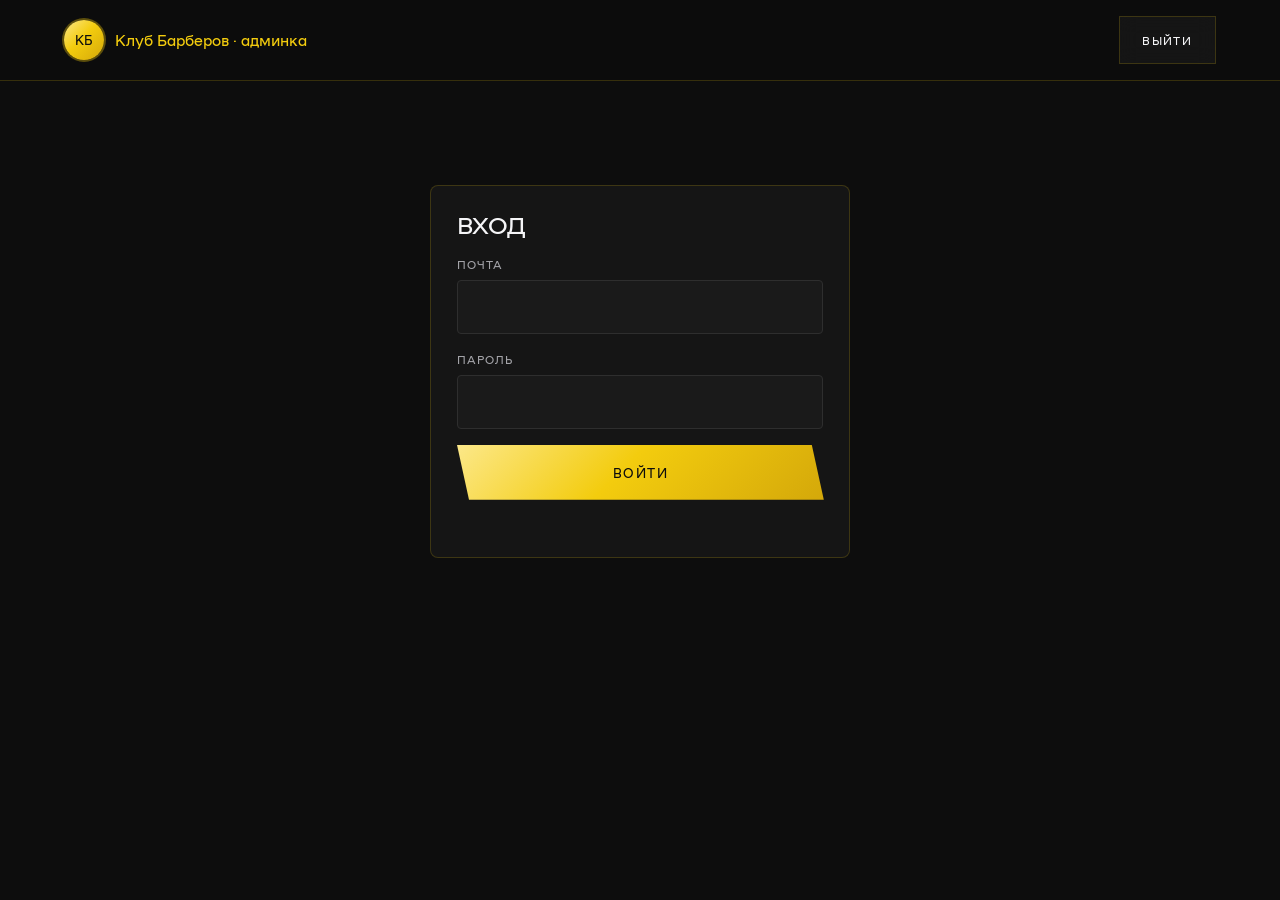
<file: admin.html>
<!DOCTYPE html>
<html lang="ru">
<head>
<meta charset="UTF-8">
<meta name="viewport" content="width=device-width, initial-scale=1.0, viewport-fit=cover">
<meta name="robots" content="noindex, nofollow">
<meta name="theme-color" content="#0D0D0D">
<meta name="color-scheme" content="dark">
<title>Админка — Клуб Барберов</title>
<link rel="icon" href="./favicon.svg" type="image/svg+xml">
<link rel="preload" href="./assets/fonts/namu_1990.woff2" as="font" type="font/woff2" crossorigin>
<link rel="stylesheet" href="./css/style.css">
<link rel="stylesheet" href="./css/admin.css">
</head>
<body class="adm">

<header class="adm-top">
  <a href="./index.html" class="logo" title="На сайт"><span class="logo-mark" aria-hidden="true">КБ</span>Клуб Барберов · админка</a>
  <button type="button" class="btn btn-ghost adm-out" id="logout" hidden>Выйти</button>
</header>

<main class="adm-main">

  <section class="adm-card adm-login" id="signup-box" hidden>
    <h1>Первый запуск</h1>
    <p class="adm-note" style="padding:0 0 1rem">Тот, кто зарегистрируется первым, станет администратором и сам задаст пароль. После этого регистрация закрывается для всех остальных.</p>
    <form id="signup-form" novalidate>
      <label class="field"><span>Почта</span><input type="email" id="s-email" autocomplete="username" required></label>
      <label class="field"><span>Придумайте пароль (минимум 10 символов)</span><input type="password" id="s-pass" autocomplete="new-password" minlength="10" required></label>
      <label class="field"><span>Повторите пароль</span><input type="password" id="s-pass2" autocomplete="new-password" minlength="10" required></label>
      <button class="btn" type="submit">Создать доступ</button>
      <p class="form-msg" id="signup-msg" role="status"></p>
    </form>
  </section>

  <section class="adm-card adm-login" id="login-box" hidden>
    <h1>Вход</h1>
    <form id="login-form" novalidate>
      <label class="field"><span>Почта</span><input type="email" id="l-email" autocomplete="username" required></label>
      <label class="field"><span>Пароль</span><input type="password" id="l-pass" autocomplete="current-password" required></label>
      <button class="btn" type="submit">Войти</button>
      <p class="form-msg" id="login-msg" role="status"></p>
    </form>
  </section>

  <section id="app" hidden>
    <p class="adm-warn" id="not-admin" hidden>Нет доступа администратора.</p>

    <div class="adm-bar">
      <nav class="adm-tabs" role="tablist" aria-label="Разделы">
        <button type="button" role="tab" data-tab="partners" class="on">Партнёры</button>
        <button type="button" role="tab" data-tab="funnel">Воронка</button>
        <button type="button" role="tab" data-tab="leads">Заявки</button>
        <button type="button" role="tab" data-tab="payments">Оплаты</button>
        <button type="button" role="tab" data-tab="utm">Ссылки UTM</button>
      </nav>
      <div class="adm-range" role="group" aria-label="Период" id="range">
        <button type="button" data-days="7">7 дней</button>
        <button type="button" data-days="30" class="on">30 дней</button>
        <button type="button" data-days="90">90 дней</button>
        <button type="button" data-days="all">Всё время</button>
      </div>
    </div>
    <p class="form-msg" id="global-msg" role="status"></p>

    <!-- ПАРТНЁРЫ -->
    <div class="adm-pane" id="pane-partners">
      <div class="adm-card">
        <h2>Новая партнёрская ссылка</h2>
        <form id="new-form" class="adm-new" novalidate>
          <label class="field"><span>Имя партнёра</span><input type="text" id="n-name" maxlength="80" placeholder="Например, Иван Барбер" required></label>
          <label class="field"><span>Метка в ссылке</span><input type="text" id="n-slug" maxlength="40" placeholder="ivan-barber" required></label>
          <button class="btn" type="submit">Создать ссылку</button>
        </form>
        <details class="adm-bulk"><summary>Добавить сразу несколько</summary>
          <label class="field"><span>Имена партнёров, по одному на строку</span><textarea id="b-names" rows="4" placeholder="Иван Барбер&#10;Мария Стрижка&#10;Артём UGC"></textarea></label>
          <button class="btn btn-ghost" type="button" id="b-go">Создать все ссылки</button>
        </details>
        <p class="form-msg" id="new-msg" role="status"></p>
        <div class="adm-fresh" id="fresh" hidden>
          <span>Готово. Ссылки для партнёров:</span>
          <pre id="fresh-list"></pre>
          <button type="button" class="btn btn-ghost" id="fresh-copy">Скопировать всё</button>
        </div>
      </div>
      <div class="adm-sum" id="sum"></div>
      <div class="adm-card adm-table-wrap">
        <table class="adm-table" id="tbl">
          <thead><tr><th>Партнёр</th><th class="num">Посетители</th><th class="num">Заявки</th><th class="num">Оплаты</th><th class="num">Сумма</th><th class="num">Вознаграждение</th><th>Динамика, 30 дн.</th><th>Статус</th><th></th></tr></thead>
          <tbody id="rows"></tbody>
        </table>
        <p class="adm-empty" id="empty" hidden>Пока нет ни одной ссылки. Создайте первую выше.</p>
      </div>
      <p class="adm-note">«Посетители» считаются по браузеру. Вознаграждение = сумма оплат по партнёру × процент из config.js. Оплаты вносятся на вкладке «Оплаты».</p>
    </div>

    <!-- ВОРОНКА -->
    <div class="adm-pane" id="pane-funnel" hidden>
      <div class="adm-card">
        <h2>Воронка: от захода до оплаты</h2>
        <div id="funnel-steps" class="funnel"></div>
        <p class="adm-note" id="funnel-note"></p>
      </div>
      <div class="adm-card adm-table-wrap">
        <table class="adm-table" id="ftbl">
          <thead><tr><th>Источник</th><th class="num">Посетители</th><th class="num">Нажали кнопку</th><th class="num">К оплате</th><th class="num">Заявки</th><th class="num">Оплатили</th><th class="num">Выручка</th><th class="num">Из захода в оплату</th></tr></thead>
          <tbody id="frows"></tbody>
        </table>
        <p class="adm-empty" id="fempty" hidden>Пока нет данных за выбранный период.</p>
      </div>
      <p class="adm-note">Источник — метка партнёра (?ref=) или utm_source. Тех, у кого метки нет, видно как «прямой / не определён».</p>
    </div>

    <!-- ЗАЯВКИ -->
    <div class="adm-pane" id="pane-leads" hidden>
      <div class="adm-card adm-table-wrap">
        <table class="adm-table" id="ltbl">
          <thead><tr><th>Дата</th><th>Имя</th><th>Контакт</th><th>Источник</th><th>Кампания</th><th></th></tr></thead>
          <tbody id="lrows"></tbody>
        </table>
        <p class="adm-empty" id="lempty" hidden>Заявок за выбранный период нет.</p>
      </div>
    </div>

    <!-- ОПЛАТЫ -->
    <div class="adm-pane" id="pane-payments" hidden>
      <div class="adm-card">
        <h2>Внести оплату</h2>
        <form id="pay-form" class="adm-pay" novalidate>
          <label class="field"><span>Источник</span><select id="p-source"></select></label>
          <label class="field" id="p-custom-box" hidden><span>Название источника</span><input type="text" id="p-custom" maxlength="40" placeholder="instagram"></label>
          <label class="field"><span>Тариф</span><select id="p-plan"><option value="month">Месяц</option><option value="year">Год</option><option value="trial">Пробная неделя</option><option value="other">Другое</option></select></label>
          <label class="field"><span>Сумма, ₽</span><input type="number" id="p-amount" min="0" step="1" inputmode="numeric" placeholder="3690" required></label>
          <label class="field"><span>Дата оплаты</span><input type="date" id="p-date"></label>
          <label class="field p-wide"><span>Комментарий (кто оплатил)</span><input type="text" id="p-comment" maxlength="300" placeholder="Имя или @username"></label>
          <button class="btn" type="submit">Добавить оплату</button>
        </form>
        <p class="form-msg" id="pay-msg" role="status"></p>
      </div>
      <div class="adm-sum" id="psum"></div>
      <div class="adm-card adm-table-wrap">
        <table class="adm-table" id="ptbl">
          <thead><tr><th>Дата</th><th>Источник</th><th>Тариф</th><th class="num">Сумма</th><th>Комментарий</th><th></th></tr></thead>
          <tbody id="prows"></tbody>
        </table>
        <p class="adm-empty" id="pempty" hidden>Оплат за выбранный период нет.</p>
      </div>
      <p class="adm-note">Оплаты сейчас вносятся вручную. Позже их можно записывать автоматически из бота или платёжной системы, структура уже готова.</p>
    </div>

    <!-- UTM -->
    <div class="adm-pane" id="pane-utm" hidden>
      <div class="adm-card">
        <h2>Ссылка с UTM-метками</h2>
        <p class="adm-note" style="padding:0 0 1rem">Для постов, рилсов, рекламы и рассылок. Метки запоминаются на 30 дней, и источник виден в воронке.</p>
        <div class="adm-pay">
          <label class="field"><span>Куда ведёт ссылка</span><input type="text" id="u-base"></label>
          <label class="field"><span>Источник (utm_source)</span><input type="text" id="u-source" list="u-sources" placeholder="instagram"><datalist id="u-sources"><option value="instagram"><option value="telegram"><option value="youtube"><option value="tiktok"><option value="vk"><option value="ads"><option value="email"></datalist></label>
          <label class="field"><span>Канал (utm_medium)</span><input type="text" id="u-medium" list="u-mediums" placeholder="reels"><datalist id="u-mediums"><option value="reels"><option value="stories"><option value="post"><option value="bio"><option value="cpc"><option value="channel"><option value="chat"></datalist></label>
          <label class="field"><span>Кампания (utm_campaign)</span><input type="text" id="u-campaign" placeholder="launch-nov"></label>
          <label class="field"><span>Вариант (utm_content)</span><input type="text" id="u-content" placeholder="video-1"></label>
        </div>
        <div class="adm-fresh"><code id="u-out"></code><button type="button" class="btn btn-ghost" id="u-copy">Скопировать</button></div>
      </div>
    </div>

    <div class="adm-card" style="margin-top:2rem">
      <details><summary class="adm-sum-link">Сменить пароль</summary>
        <form id="pw-form" class="adm-pay" novalidate style="margin-top:1rem">
          <label class="field"><span>Текущий пароль</span><input type="password" id="pw-old" autocomplete="current-password"></label>
          <label class="field"><span>Новый пароль (минимум 10 символов)</span><input type="password" id="pw-new" autocomplete="new-password"></label>
          <label class="field"><span>Повторите новый пароль</span><input type="password" id="pw-new2" autocomplete="new-password"></label>
          <button class="btn" type="submit">Сохранить пароль</button>
        </form>
        <p class="form-msg" id="pw-msg" role="status"></p>
      </details>
    </div>
  </section>

</main>

<script src="./js/config.js"></script>
<script src="./js/admin.js"></script>
</body>
</html>
</file>
<file: css/style.css>
@font-face{font-family:'NAMU 1990';src:url('../assets/fonts/namu_1990.woff2') format('woff2'),url('../assets/fonts/namu_1990.woff') format('woff');font-weight:normal;font-style:normal;font-display:swap}

*,*::before,*::after{box-sizing:border-box;margin:0;padding:0}
:root{
  --y:#F3CC0E;--y-hi:#FCE889;--y-lo:#C9A008;
  --ink:#0D0D0D;--ink2:#151515;--ink3:#1d1d1d;--line:rgba(243,204,14,.18);
  --milk:#F5F5F7;--grey:#a3a3a8;--grey2:#6b6b70;
  --grad:linear-gradient(135deg,#fce889 0%,#F3CC0E 45%,#d4a80a 100%);
  --glow:0 0 40px rgba(243,204,14,.25);
  --vh:100vh;--vh:100dvh;
  --ease:cubic-bezier(.22,1,.36,1);
  --wrap:1180px;
}
html{scroll-behavior:smooth;overflow-x:clip;-webkit-text-size-adjust:100%}
body{background:var(--ink);color:var(--milk);font-family:'NAMU 1990',system-ui,sans-serif;line-height:1.65;overflow-x:clip;font-size:1rem}
img{max-width:100%;display:block}
a{color:inherit}
ul{list-style:none}
button{font:inherit;color:inherit;cursor:pointer}
:focus-visible{outline:2px solid var(--y);outline-offset:3px}
.wrap{max-width:var(--wrap);margin:0 auto;padding:0 5vw}
.sr{position:absolute;width:1px;height:1px;overflow:hidden;clip:rect(0 0 0 0);white-space:nowrap}
h1,h2,h3,h4{font-weight:normal;line-height:1.02;text-transform:uppercase;letter-spacing:-.01em}
h2{font-size:clamp(2.1rem,5vw,4.4rem)}
.lead{color:var(--grey);max-width:560px;margin-top:1.2rem}
.tag{display:inline-block;font-size:.68rem;letter-spacing:.18em;text-transform:uppercase;background:var(--grad);color:var(--ink);padding:.4rem .9rem;border-radius:2px;margin-bottom:1.2rem}

/* scroll progress + cursor glow */
.progress{position:fixed;top:0;left:0;height:3px;width:100%;transform-origin:0 50%;transform:scaleX(0);background:var(--grad);z-index:400;box-shadow:0 0 14px rgba(243,204,14,.6)}
.cursor-glow{position:fixed;left:0;top:0;width:520px;height:520px;margin:-260px 0 0 -260px;border-radius:50%;pointer-events:none;z-index:1;background:radial-gradient(circle,rgba(243,204,14,.10),transparent 62%);opacity:0;transition:opacity .4s;will-change:transform}
.cursor-glow.on{opacity:1}

/* buttons */
.btn{position:relative;display:inline-flex;align-items:center;justify-content:center;gap:.6rem;min-height:48px;padding:1.05rem 2.4rem;background:var(--grad);color:var(--ink);font-size:.8rem;letter-spacing:.12em;text-transform:uppercase;text-decoration:none;border:0;overflow:hidden;
  clip-path:polygon(0 0,calc(100% - 12px) 0,100% 100%,12px 100%);transition:transform .4s var(--ease),filter .25s,box-shadow .3s;will-change:transform}
.btn::after{content:'';position:absolute;top:0;left:-60%;width:40%;height:100%;background:linear-gradient(100deg,transparent,rgba(255,255,255,.65),transparent);transform:skewX(-20deg);animation:shine 4.5s ease-in-out infinite}
@keyframes shine{0%,55%{left:-60%}100%{left:130%}}
.btn:hover{filter:brightness(1.07)}
.btn svg{width:16px;height:16px}
.btn-ghost{background:rgba(245,245,247,.04);color:var(--milk);border:1px solid var(--line);clip-path:none;backdrop-filter:blur(10px)}
.btn-ghost::after{display:none}
.btn-ghost:hover{border-color:var(--y);color:var(--y)}

/* NAV */
.nav{position:fixed;inset:0 0 auto 0;z-index:300;display:flex;align-items:center;justify-content:space-between;gap:1rem;padding:.9rem 5vw;background:rgba(13,13,13,.88);backdrop-filter:blur(22px) saturate(140%);-webkit-backdrop-filter:blur(22px) saturate(140%);border-bottom:1px solid var(--line);transition:transform .45s var(--ease),background .3s}
.nav.hide{transform:translateY(-101%)}
.logo{display:inline-flex;align-items:center;gap:.7rem;min-height:44px;color:var(--y);text-decoration:none;font-size:.95rem}
.logo-mark{flex:none;width:40px;height:40px;border-radius:50%;background:var(--grad);color:var(--ink);display:grid;place-items:center;font-size:.8rem;overflow:hidden;box-shadow:0 0 0 2px rgba(243,204,14,.35)}
.logo-mark img{width:100%;height:100%;object-fit:cover}
.nav-links{display:flex;gap:1.6rem}
.nav-links a{display:inline-flex;align-items:center;min-height:44px;font-size:.72rem;letter-spacing:.1em;text-transform:uppercase;color:var(--grey);text-decoration:none;position:relative;transition:color .2s}
.nav-links a::after{content:'';position:absolute;left:0;bottom:6px;height:2px;width:100%;background:var(--y);transform:scaleX(0);transform-origin:0 50%;transition:transform .35s var(--ease)}
.nav-links a:hover,.nav-links a.active{color:var(--y)}
.nav-links a:hover::after,.nav-links a.active::after{transform:scaleX(1)}
.nav-cta{padding:.7rem 1.4rem;font-size:.7rem}
.burger{display:none;width:44px;height:44px;border:1px solid var(--line);border-radius:10px;background:rgba(245,245,247,.06);align-items:center;justify-content:center}
.burger span{display:block;width:20px;height:2px;background:var(--milk);position:relative;transition:.3s}
.burger span::before,.burger span::after{content:'';position:absolute;left:0;width:20px;height:2px;background:var(--milk);transition:.3s}
.burger span::before{top:-6px}.burger span::after{top:6px}
.burger[aria-expanded=true] span{background:transparent}
.burger[aria-expanded=true] span::before{top:0;transform:rotate(45deg)}
.burger[aria-expanded=true] span::after{top:0;transform:rotate(-45deg)}
section[id]{scroll-margin-top:5rem}

/* HERO */
.hero{position:relative;min-height:var(--vh);display:grid;grid-template-columns:1.12fr .88fr;overflow:hidden;background:var(--ink2)}
.hero-copy{position:relative;z-index:3;display:flex;flex-direction:column;justify-content:center;padding:8.5rem 4vw 5rem 5vw}
.hero-letter{position:absolute;left:-2rem;bottom:-4rem;font-size:clamp(14rem,26vw,26rem);line-height:1;color:rgba(243,204,14,.05);pointer-events:none;user-select:none}
.hero h1{font-size:clamp(3rem,6.2vw,6.4rem);line-height:.9;letter-spacing:-.03em;position:relative}
.hero h1 .ln{display:block;overflow:hidden;padding-bottom:.08em}
.hero h1 .ln span{display:block;transform:translateY(110%);animation:rise 1s var(--ease) forwards}
.hero h1 .ln:nth-child(2) span{animation-delay:.12s;color:var(--y)}
@keyframes rise{to{transform:none}}
.hero-tagline{margin-top:1.6rem;font-size:clamp(1.05rem,1.9vw,1.55rem);text-transform:uppercase;letter-spacing:.02em;max-width:560px;opacity:0;animation:fade .9s .45s var(--ease) forwards}
.hero-sub{margin-top:1.1rem;color:var(--grey);max-width:540px;opacity:0;animation:fade .9s .6s var(--ease) forwards}
.hero-sub b{color:var(--y);font-weight:normal}
.hero-btns{display:flex;flex-wrap:wrap;gap:1rem;margin-top:2.4rem;opacity:0;animation:fade .9s .75s var(--ease) forwards}
@keyframes fade{from{opacity:0;transform:translateY(18px)}to{opacity:1;transform:none}}
.hero-vis{position:relative;overflow:hidden;background:#f6f6f7}
.hero-slant{position:absolute;left:-3px;top:0;bottom:0;width:calc(8% + 3px);background:var(--ink2);clip-path:polygon(0 0,100% 0,0 100%);z-index:2}
.hero-vis.no-photo{background:radial-gradient(circle at 60% 40%,#2a230a,#121212 70%)}
.hero-vis.no-photo::before{content:"КБ";position:absolute;inset:0;display:grid;place-items:center;font-size:clamp(5rem,16vw,12rem);color:rgba(243,204,14,.25)}
.hero-vis::after{content:'';position:absolute;inset:auto 0 0 0;height:4px;background:var(--grad);z-index:2}
.hero-vis>img.hero-me{position:absolute;inset:0;width:100%;height:100%;object-fit:cover;object-position:55% 18%}
@keyframes settle{to{transform:scale(1)}}
.scroll-cue{position:absolute;z-index:4;right:5vw;bottom:2rem;width:26px;height:44px;border:2px solid rgba(245,245,247,.4);border-radius:14px}
.scroll-cue::after{content:'';position:absolute;left:50%;top:8px;width:4px;height:8px;margin-left:-2px;border-radius:2px;background:var(--y);animation:cue 1.8s infinite}
@keyframes cue{0%{opacity:1;transform:none}100%{opacity:0;transform:translateY(16px)}}


/* HERO: VSL + portrait */
.vsl{position:absolute;z-index:5;left:calc(5vw + 38%);bottom:4.5rem;width:min(24vw,400px)}
.vsl-frame{position:relative;aspect-ratio:16/9;display:grid;place-items:center;align-content:center;gap:.8rem;background:linear-gradient(145deg,rgba(30,30,30,.92),rgba(13,13,13,.92));border:1px solid var(--y);border-radius:8px;box-shadow:0 30px 70px rgba(0,0,0,.6),0 0 60px rgba(243,204,14,.14);backdrop-filter:blur(10px);overflow:hidden}
.vsl-frame::before{content:'';position:absolute;inset:0;background:repeating-linear-gradient(115deg,transparent 0 22px,rgba(243,204,14,.04) 22px 24px)}
.vsl-play{position:relative;width:68px;height:68px;border-radius:50%;border:0;background:var(--grad);display:grid;place-items:center;box-shadow:0 0 0 8px rgba(243,204,14,.15),var(--glow);animation:pulse 2.4s ease-in-out infinite}
.vsl-play svg{width:28px;height:28px;fill:var(--ink);margin-left:4px}
@keyframes pulse{0%,100%{box-shadow:0 0 0 6px rgba(243,204,14,.15),var(--glow)}50%{box-shadow:0 0 0 16px rgba(243,204,14,.05),var(--glow)}}
.vsl-cap{position:relative;font-size:.7rem;letter-spacing:.12em;text-transform:uppercase;color:var(--grey)}

/* 3D MODELS */
.m3d{position:absolute;pointer-events:none;will-change:transform;z-index:3;filter:drop-shadow(0 30px 40px rgba(0,0,0,.55)) drop-shadow(0 0 30px rgba(243,204,14,.18))}
.m3d img{width:100%;height:auto;animation:float var(--dur,7s) ease-in-out infinite;animation-delay:var(--del,0s)}
@keyframes float{0%,100%{transform:translateY(0) rotate(var(--r0,-3deg))}50%{transform:translateY(-18px) rotate(var(--r1,3deg))}}
.m3d-spot{position:absolute;inset:-12%;z-index:-1;border-radius:50%;background:radial-gradient(circle,rgba(243,204,14,.28),transparent 62%);filter:blur(10px)}

/* TICKER */
.ticker{background:var(--grad);overflow:hidden;white-space:nowrap;padding:.95rem 0;position:relative;z-index:4}
.ticker-track{display:flex;width:max-content;animation:tick 32s linear infinite}
.ticker:hover .ticker-track{animation-play-state:paused}
.ticker-set{display:flex;align-items:center;flex:none}
.ticker span{font-size:.74rem;letter-spacing:.18em;text-transform:uppercase;color:var(--ink);padding:0 1.4rem}
.ticker i{display:inline-block;width:9px;height:9px;background:var(--ink);transform:rotate(45deg);opacity:.5}
@keyframes tick{to{transform:translateX(-50%)}}

/* CASES */
.cases{padding:6.5rem 0 5.5rem;background:radial-gradient(circle at 50% 0%,rgba(243,204,14,.08),transparent 55%),var(--ink);position:relative;overflow:hidden}
.cases h2{font-size:clamp(1.9rem,4.4vw,3.8rem);max-width:900px}
.cases-grid{display:grid;grid-template-columns:repeat(4,1fr);gap:1.2rem;margin-top:3rem}
.ba{position:relative;margin:0;aspect-ratio:3/4;border-radius:6px;background:#111;border:1px solid rgba(255,255,255,.08);transition:border-color .3s,box-shadow .4s;will-change:transform}
.ba img{position:absolute;inset:0;width:100%;height:100%;object-fit:cover;object-position:55% 38%;border-radius:5px;transition:transform .9s var(--ease)}
.ba{overflow:hidden}
.ba:hover{border-color:rgba(243,204,14,.5);box-shadow:0 26px 60px rgba(0,0,0,.5)}
.ba:hover img{transform:scale(1.05)}
.ba-tag{position:absolute;top:.8rem;left:.8rem;z-index:2;padding:.4rem .8rem;font-size:.7rem;letter-spacing:.14em;text-transform:uppercase;border-radius:2px;pointer-events:none}
.ba-tag-b{background:rgba(13,13,13,.85);color:var(--y);border:1px solid var(--line);backdrop-filter:blur(6px)}
.ba-tag-a{background:var(--grad);color:var(--ink)}
.cases-grid .ba-before{overflow:visible;z-index:2}
.cases-grid .ba-before img{border-radius:5px}
.cases-grid .ba-before::after{content:'';position:absolute;z-index:3;right:-1.2rem;top:50%;width:2.4rem;height:2.4rem;margin-top:-1.2rem;border-radius:50%;background:url("data:image/svg+xml,%3Csvg xmlns='http://www.w3.org/2000/svg' viewBox='0 0 24 24' fill='none' stroke='%230D0D0D' stroke-width='2.6' stroke-linecap='round' stroke-linejoin='round'%3E%3Cpath d='M5 12h14M13 6l6 6-6 6'/%3E%3C/svg%3E") center/55% no-repeat,var(--grad);box-shadow:0 6px 18px rgba(0,0,0,.5),0 0 0 5px rgba(243,204,14,.15)}

.cases-hint{display:none;align-items:center;justify-content:center;gap:.6rem;margin-top:.2rem;font-size:.72rem;letter-spacing:.14em;text-transform:uppercase;color:var(--grey)}
.cases-hint svg{width:16px;height:16px;color:var(--y);animation:nudge 1.6s ease-in-out infinite}
@keyframes nudge{0%,100%{transform:translateX(0)}50%{transform:translateX(6px)}}

/* PAIN (yellow) */
.pain{background:var(--y);color:var(--ink);padding:7rem 0;position:relative;overflow:hidden}
.pain::before{content:'';position:absolute;inset:0;background:repeating-linear-gradient(115deg,transparent 0 46px,rgba(0,0,0,.035) 46px 48px);pointer-events:none}
.pain .wrap{position:relative;z-index:2}
.pain-title{max-width:800px;font-size:clamp(1.8rem,4.1vw,3.5rem);line-height:1.06}
.pain-sub{margin-top:2.6rem;font-size:clamp(1.4rem,2.6vw,2.1rem)}
.pain-list{display:grid;grid-template-columns:repeat(2,1fr);gap:1rem;margin-top:1.4rem}
.pain-item{display:flex;gap:1.1rem;align-items:flex-start;background:var(--ink);color:var(--milk);padding:1.6rem 1.6rem 1.6rem 1.4rem;border-radius:4px;position:relative;overflow:hidden;transition:transform .45s var(--ease),box-shadow .3s;transform-style:preserve-3d}
.pain-item::before{content:'';position:absolute;left:0;top:0;bottom:0;width:4px;background:var(--y);transform:scaleY(0);transform-origin:0 0;transition:transform .6s var(--ease)}
.pain-item.in::before{transform:scaleY(1)}
.pain-item:hover{box-shadow:0 22px 50px rgba(0,0,0,.35)}
.pain-x{flex:none;width:34px;height:34px;border-radius:50%;border:2px solid var(--y);display:grid;place-items:center}
.pain-x svg{width:14px;height:14px;stroke:var(--y)}
.pain-item p{font-size:1.05rem;line-height:1.4;padding-top:.3rem}
.pain-end{margin-top:3.2rem;display:grid;gap:1.2rem;max-width:760px}
.pain-end h3{font-size:clamp(1.8rem,4vw,3.4rem)}
.pain-end p{max-width:820px;font-size:clamp(1.05rem,1.8vw,1.55rem);line-height:1.45;opacity:.9}
.pain .m3d,.final .m3d{filter:drop-shadow(0 26px 22px rgba(0,0,0,.4))}
.pain .m3d{width:min(19vw,260px);right:5vw;top:3.5rem}

/* PILLARS */
.pillars{padding:7rem 0;background:var(--ink);position:relative;overflow:hidden}
.pillars-title{font-size:clamp(1.8rem,4.2vw,3.7rem);line-height:1.06;max-width:980px}
.pillars-row{display:grid;grid-template-columns:repeat(3,1fr);gap:1.2rem;margin-top:3.4rem;perspective:1200px}
.pillar{position:relative;background:linear-gradient(160deg,var(--ink3),var(--ink2));border:1px solid var(--line);border-radius:6px;padding:2rem 1.8rem 2.2rem;min-height:560px;overflow:hidden;transform-style:preserve-3d;transition:border-color .3s,box-shadow .4s;will-change:transform}
.pillar::before{content:'';position:absolute;inset:0;background:radial-gradient(circle at var(--mx,50%) var(--my,0%),rgba(243,204,14,.16),transparent 55%);opacity:0;transition:opacity .3s}
.pillar:hover{border-color:rgba(243,204,14,.55);box-shadow:0 30px 70px rgba(0,0,0,.5),0 0 50px rgba(243,204,14,.1)}
.pillar:hover::before{opacity:1}
.pillar-num{font-size:4.6rem;line-height:1;color:rgba(243,204,14,.9);position:relative}
.pillar h3{font-size:1.5rem;line-height:1.1;margin-top:.8rem;position:relative}
.pl-row{position:relative;margin-top:1.1rem}
.pl-label{display:block;font-size:.66rem;letter-spacing:.16em;text-transform:uppercase;color:var(--grey2);margin-bottom:.3rem}
.pl-row p{margin:0!important;font-size:.9rem!important;color:var(--grey)}
.pl-club .pl-label{color:var(--y)}
.pl-club p{color:var(--milk)!important}
.pillars-foot{margin-top:2.6rem;font-size:clamp(1.1rem,2.1vw,1.7rem);line-height:1.3;max-width:760px}
.pillars-foot mark{background:none;color:var(--y)}
.pillar p{color:var(--grey);font-size:.92rem;margin-top:.9rem;position:relative}
.pillar .obj{position:absolute;right:6%;bottom:3%;height:30%;width:auto;transform:translateZ(60px);filter:drop-shadow(0 24px 28px rgba(0,0,0,.6)) drop-shadow(0 0 24px rgba(243,204,14,.2));transition:transform .5s var(--ease)}
.pillar:hover .obj{transform:translateZ(90px) scale(1.07) rotate(-4deg)}
.pillar .obj img{height:100%;width:auto;max-width:none;animation:float 8s ease-in-out infinite}
.pillar:nth-child(2) .obj img{animation-delay:-2s}.pillar:nth-child(3) .obj img{animation-delay:-4s}

/* RESULTS */
.results{padding:7rem 0;background:var(--ink2);position:relative;overflow:hidden;border-top:1px solid var(--line)}
.results-grid{display:grid;grid-template-columns:1fr 1.05fr;gap:4rem;align-items:center}
.results h2{font-size:clamp(1.7rem,3.3vw,3rem);line-height:1.08}
.results-after{margin-top:2.2rem;color:var(--grey)}
.results-after strong{display:block;color:var(--milk);font-weight:normal;font-size:1.1rem;margin-bottom:1.5rem;line-height:1.35}
.res-list{display:grid;gap:.9rem}
.res-item{display:flex;align-items:center;gap:1.2rem;padding:1.3rem 1.5rem;background:var(--ink3);border:1px solid var(--line);border-radius:4px;transition:transform .4s var(--ease),border-color .3s,background .3s}
.res-item:hover{transform:translateX(10px);border-color:var(--y);background:#222}
.res-check{flex:none;width:38px;height:38px;border-radius:50%;background:var(--grad);display:grid;place-items:center}
.res-check svg{width:18px;height:18px;stroke:var(--ink);stroke-dasharray:24;stroke-dashoffset:24;transition:stroke-dashoffset .7s var(--ease) .2s}
.res-item.in .res-check svg{stroke-dashoffset:0}
.results .m3d{width:min(17vw,250px);right:1vw;top:3rem;z-index:0;opacity:.9}
.results .wrap{position:relative;z-index:2}

/* CHAT */
.chat{padding:7rem 0;background:var(--ink);position:relative;overflow:hidden}
.chat-grid{display:grid;grid-template-columns:.9fr 1.1fr;gap:4.5rem;align-items:center}
.phone{position:relative;max-width:340px;margin:0 auto;aspect-ratio:9/18;background:#0a0a0a;border:2px solid #2b2b2b;border-radius:38px;padding:14px;box-shadow:0 40px 90px rgba(0,0,0,.7),0 0 0 1px rgba(243,204,14,.12),0 0 80px rgba(243,204,14,.12);transform-style:preserve-3d;transition:transform .6s var(--ease);will-change:transform}
.phone::before{content:'';position:absolute;top:14px;left:50%;transform:translateX(-50%);width:96px;height:22px;background:#0a0a0a;border-radius:0 0 14px 14px;z-index:3}
.phone-scr{position:absolute;inset:14px;border-radius:26px;background:#101012;overflow:hidden;display:flex;flex-direction:column}
.phone-top{padding:2rem 1rem .8rem;background:#17171a;border-bottom:1px solid #26262b;display:flex;align-items:center;gap:.7rem}
.phone-top .ava{width:34px;height:34px;border-radius:50%;background:var(--grad);display:grid;place-items:center;color:var(--ink);font-size:.8rem}
.phone-top b{font-weight:normal;font-size:.8rem;display:block}.phone-top small{font-size:.62rem;color:var(--grey)}
.phone-body{flex:1;padding:1rem .8rem;display:flex;flex-direction:column;justify-content:flex-end;gap:.55rem;overflow:hidden}
.bub{max-width:82%;padding:.6rem .8rem;border-radius:14px;font-size:.74rem;line-height:1.35;opacity:0;transform:translateY(14px) scale(.96);transition:opacity .5s var(--ease),transform .5s var(--ease)}
.bub.show{opacity:1;transform:none}
.bub.me{align-self:flex-end;background:var(--y);color:var(--ink);border-bottom-right-radius:4px}
.bub.them{align-self:flex-start;background:#26262b;border-bottom-left-radius:4px}
.bub small{display:block;font-size:.6rem;color:var(--y);margin-bottom:.2rem}
.phone .m3d{width:46%;right:-18%;top:6%;z-index:5}
.chat-title{font-size:clamp(1.6rem,3.1vw,2.7rem);line-height:1.12}
.phone-shots{position:relative;flex:1;min-height:0;display:flex;flex-direction:column;background:#0c0c0e}
.phone-shots[hidden]{display:none}
.shots-track{flex:1;min-height:0;display:flex;overflow-x:auto;scroll-snap-type:x mandatory;scrollbar-width:none;-webkit-overflow-scrolling:touch;overscroll-behavior-x:contain}
.shots-track::-webkit-scrollbar{display:none}
.shots-track img{flex:none;width:100%;height:100%;object-fit:contain;object-position:center top;scroll-snap-align:center;scroll-snap-stop:always;background:#0c0c0e;-webkit-user-drag:none}
.shots-ui{display:flex;align-items:center;justify-content:space-between;padding:.5rem .7rem;background:#17171a;border-top:1px solid #26262b}
.shots-btn{width:44px;height:44px;border-radius:50%;border:0;background:var(--grad);display:grid;place-items:center;transition:transform .3s var(--ease),filter .2s}
.shots-btn:hover{transform:scale(1.08);filter:brightness(1.08)}
.shots-btn svg{width:18px;height:18px;color:var(--ink)}
.shots-count{font-size:.72rem;letter-spacing:.1em;color:var(--grey)}
.chat-note{font-size:.7rem;color:var(--grey2);text-align:center;margin-top:1.2rem}
.chat-list{display:grid;gap:1rem;margin-top:2rem}
.chat-list li{display:flex;gap:1rem;align-items:flex-start;padding-bottom:1rem;border-bottom:1px solid rgba(255,255,255,.07)}
.chat-list svg{flex:none;width:22px;height:22px;stroke:var(--y);margin-top:.2rem}
.chat-list b{display:block;font-weight:normal;font-size:1.02rem}
.chat-list span{display:block;color:var(--grey);font-size:.88rem}
.chat .btn{margin-top:2rem}

/* CALC */
.calc{padding:7rem 0;background:var(--y);color:var(--ink);position:relative;overflow:hidden}
.calc::before{content:'';position:absolute;inset:0;background:repeating-linear-gradient(115deg,transparent 0 46px,rgba(0,0,0,.035) 46px 48px);pointer-events:none}
.calc .tag{background:var(--ink);color:var(--y)}
.calc-box{position:relative;display:grid;grid-template-columns:1fr 1fr;gap:3rem;margin-top:3rem;background:var(--ink);color:var(--milk);border-radius:8px;padding:2.6rem;box-shadow:0 40px 80px rgba(0,0,0,.35)}
.fld{margin-bottom:1.6rem}
.fld label{display:flex;justify-content:space-between;align-items:flex-start;gap:1rem;font-size:.9rem;line-height:1.35;color:var(--milk);margin-bottom:.4rem}
.fld output{flex:none}
.fld output{color:var(--y)}
input[type=range]{-webkit-appearance:none;appearance:none;width:100%;height:44px;background:transparent;cursor:pointer}
input[type=range]::-webkit-slider-runnable-track{height:6px;border-radius:3px;background:linear-gradient(90deg,var(--y) var(--p,50%),#333 var(--p,50%))}
input[type=range]::-moz-range-track{height:6px;border-radius:3px;background:#333}
input[type=range]::-moz-range-progress{height:6px;border-radius:3px;background:var(--y)}
input[type=range]::-webkit-slider-thumb{-webkit-appearance:none;width:26px;height:26px;margin-top:-10px;border-radius:50%;background:var(--grad);border:3px solid var(--ink);box-shadow:0 0 0 2px var(--y),0 4px 14px rgba(243,204,14,.5)}
input[type=range]::-moz-range-thumb{width:20px;height:20px;border-radius:50%;background:var(--y);border:3px solid var(--ink);box-shadow:0 0 0 2px var(--y)}
.calc-out{display:flex;flex-direction:column;justify-content:center;gap:1.4rem}
.out-row{padding-bottom:1.2rem;border-bottom:1px solid rgba(255,255,255,.08)}
.out-row small{display:block;font-size:.7rem;letter-spacing:.12em;text-transform:uppercase;color:var(--grey)}
.out-row b{display:block;font-weight:normal;font-size:clamp(1.7rem,3.4vw,2.6rem);line-height:1.1;margin-top:.2rem}
.out-row.big b{color:var(--y);font-size:clamp(2.2rem,4.6vw,3.6rem)}
.out-pay{font-size:.88rem;color:var(--grey)}
.out-pay b{color:var(--y);font-weight:normal}
.calc-out .btn{align-self:flex-start;margin-top:.4rem}
.calc-disc{font-size:.68rem;color:var(--grey2);margin-top:1.4rem}

/* FEATURES */
.features{padding:7rem 0;background:var(--ink);position:relative;overflow:hidden}
.feat-grid{display:grid;grid-template-columns:repeat(3,1fr);gap:1.2rem;margin-top:3.2rem;perspective:1200px}
.feat{background:var(--ink2);border:1px solid rgba(255,255,255,.07);border-radius:6px;overflow:hidden;display:flex;flex-direction:column;transition:border-color .3s,box-shadow .4s;will-change:transform;transform-style:preserve-3d}
.feat:hover{border-color:rgba(243,204,14,.5);box-shadow:0 26px 60px rgba(0,0,0,.5)}
.feat-img{aspect-ratio:4/3;overflow:hidden;background:var(--ink3)}
.feat-img img{width:100%;height:100%;object-fit:cover;filter:grayscale(30%) brightness(.85);transition:transform .9s var(--ease),filter .5s}
.feat:hover .feat-img img{transform:scale(1.08);filter:grayscale(0) brightness(1)}
.feat-img{display:grid;place-items:center;background:radial-gradient(circle at 50% 62%,rgba(243,204,14,.24),transparent 62%),linear-gradient(160deg,#1c1c1c,#0f0f0f)}
.feat-img{position:relative}
.feat-img img.feat-3d{position:absolute;left:0;right:0;top:0;bottom:0;margin:auto;width:auto;height:76%;max-width:64%;object-fit:contain;filter:drop-shadow(0 18px 22px rgba(0,0,0,.6)) drop-shadow(0 0 22px rgba(243,204,14,.18));animation:float 7s ease-in-out infinite;animation-delay:var(--del,0s)}
.feat:hover .feat-img img.feat-3d{transform:scale(1.06);filter:drop-shadow(0 22px 26px rgba(0,0,0,.6)) drop-shadow(0 0 30px rgba(243,204,14,.3))}
.feat-body{padding:1.5rem 1.6rem 1.9rem;position:relative}
.feat-ico{width:42px;height:42px;border-radius:50%;border:1px solid var(--line);display:grid;place-items:center;margin-bottom:1rem;background:rgba(243,204,14,.08)}
.feat-ico svg{width:19px;height:19px;stroke:var(--y);fill:none;stroke-width:1.5;stroke-linecap:round;stroke-linejoin:round}
.feat h3{font-size:1.1rem;line-height:1.15;text-transform:none;letter-spacing:0}
.feat p{color:var(--grey);font-size:.88rem;margin-top:.7rem}
.feat-cta{margin-top:2.6rem}
.features .m3d{width:min(11vw,150px);right:1vw;top:4rem;opacity:.9}

/* REVIEWS */
.reviews{position:relative;background:var(--ink2)}
.reviews-sticky{position:sticky;top:0;height:var(--vh);display:flex;flex-direction:column;justify-content:center;gap:2rem;overflow:hidden;padding-top:4.5rem}
.reviews-head{padding:0 5vw;display:flex;justify-content:space-between;align-items:flex-end;flex-wrap:wrap;gap:1.5rem}
.reviews-head h2{font-size:clamp(1.9rem,4.2vw,3.6rem)}
.reviews-meta{min-width:230px}
.reviews-meta small{display:flex;justify-content:space-between;font-size:.72rem;letter-spacing:.1em;color:var(--grey);text-transform:uppercase;margin-bottom:.7rem}
.reviews-bar{height:3px;background:#2a2a2a;border-radius:2px;overflow:hidden}
.reviews-bar i{display:block;height:100%;width:0;background:var(--grad)}
.reviews-view{overflow:hidden;padding:0 5vw}
.reviews-track{display:flex;gap:1.4rem;width:max-content;will-change:transform}
.rcard{flex:none;width:min(78vw,760px);display:grid;grid-template-columns:.8fr 1.2fr;background:var(--ink3);border:1px solid rgba(255,255,255,.07);border-radius:8px;overflow:hidden;opacity:.4;transform:scale(.95);transition:opacity .5s,transform .5s var(--ease),border-color .4s}
.rcard.on{opacity:1;transform:none;border-color:rgba(243,204,14,.5)}
.rcard-photo{background:#000;min-height:340px;max-height:420px}
.rcard-photo img{width:100%;height:100%;object-fit:cover}
.rcard-body{padding:2rem 1.8rem;display:flex;flex-direction:column;justify-content:center}
.rcard-who{color:var(--y);font-size:.9rem;letter-spacing:.04em;margin-bottom:1rem}
.rcard-body p:last-child{color:var(--milk);line-height:1.55}

/* PRICING */
.pricing{padding:7rem 0;background:var(--ink);position:relative;overflow:hidden}
.pricing-title{font-size:clamp(1.5rem,3.7vw,3.3rem);line-height:1.08}
.price-grid{display:grid;grid-template-columns:repeat(2,1fr);gap:1.4rem;margin-top:3.2rem;align-items:stretch}
.price{position:relative;background:var(--ink2);border:1px solid var(--line);border-radius:8px;padding:2.4rem 2.2rem;display:flex;flex-direction:column;transition:transform .4s var(--ease),box-shadow .4s}
.price:hover{transform:translateY(-8px);box-shadow:0 34px 70px rgba(0,0,0,.5)}
.price.hot{background:linear-gradient(160deg,#1c1807,#141414 60%);border-color:var(--y);box-shadow:0 0 70px rgba(243,204,14,.14)}
.price.hot::before{content:'';position:absolute;inset:-1px;border-radius:8px;padding:1px;background:conic-gradient(from var(--a,0deg),transparent 0 70%,var(--y) 90%,transparent);-webkit-mask:linear-gradient(#000 0 0) content-box,linear-gradient(#000 0 0);-webkit-mask-composite:xor;mask-composite:exclude;animation:spin 6s linear infinite;pointer-events:none}
@property --a{syntax:'<angle>';initial-value:0deg;inherits:false}
@keyframes spin{to{--a:360deg}}
.hot-tag{position:absolute;top:-14px;right:1.6rem;background:var(--grad);color:var(--ink);font-size:.72rem;letter-spacing:.12em;text-transform:uppercase;padding:.45rem 1rem;border-radius:2px}
.price h3{font-size:1.7rem}
.price-big{display:flex;align-items:baseline;gap:.7rem;margin-top:1rem;flex-wrap:wrap}
.price-big b{font-weight:normal;font-size:clamp(2.4rem,4.4vw,3.6rem);line-height:1;color:var(--y)}
.price-big span{color:var(--grey);font-size:1rem}
.partner{margin-top:1.6rem;display:flex;align-items:center;justify-content:center;gap:.8rem;text-align:center;color:var(--grey);font-size:.95rem}
.partner svg{flex:none;width:22px;height:22px;stroke:var(--y);fill:none;stroke-width:1.6}
.price-desc{color:var(--grey);font-size:.9rem;margin-top:.8rem}
.price-feats{margin:1.6rem 0 2rem;display:grid;gap:.8rem;flex:1;align-content:start}
.price-feats li{display:flex;gap:.8rem;font-size:.9rem;line-height:1.4}
.price-feats li::before{content:'';flex:none;width:16px;height:16px;margin-top:.15rem;background:var(--y);-webkit-mask:url("data:image/svg+xml,%3Csvg xmlns='http://www.w3.org/2000/svg' viewBox='0 0 24 24' fill='none' stroke='black' stroke-width='3' stroke-linecap='round' stroke-linejoin='round'%3E%3Cpath d='M4 12l5 5L20 6'/%3E%3C/svg%3E") center/contain no-repeat;mask:url("data:image/svg+xml,%3Csvg xmlns='http://www.w3.org/2000/svg' viewBox='0 0 24 24' fill='none' stroke='black' stroke-width='3' stroke-linecap='round' stroke-linejoin='round'%3E%3Cpath d='M4 12l5 5L20 6'/%3E%3C/svg%3E") center/contain no-repeat}
.price .btn{width:100%}
.price-after{margin-top:1.1rem;font-size:.8rem;color:var(--grey);text-align:center}
.guarantee{margin-top:1.6rem;display:grid;grid-template-columns:auto 1fr;gap:2rem;align-items:center;padding:2rem 2.4rem;border:1px dashed rgba(243,204,14,.5);border-radius:8px;background:rgba(243,204,14,.04)}
.guarantee .g-num{font-size:clamp(2.2rem,4.6vw,3.8rem);color:var(--y);line-height:1}
.g-label{display:block;font-size:.7rem;letter-spacing:.16em;text-transform:uppercase;color:var(--y);margin-bottom:.6rem}
.guarantee h4{font-size:clamp(1.3rem,2.6vw,2rem);line-height:1.1}
.trial{margin-top:1.6rem;display:flex;justify-content:space-between;align-items:center;gap:2rem;flex-wrap:wrap;padding:2rem 2.4rem;border:1px solid var(--line);border-radius:8px;background:linear-gradient(120deg,#1a1a1a,#121212)}
.trial h4{font-size:clamp(1.3rem,2.6vw,2rem);line-height:1.1}
.trial p{color:var(--grey);font-size:.9rem;margin-top:.5rem}.guarantee p{color:var(--grey);font-size:.9rem;margin-top:.5rem}

/* MATERIALS TEASER */
.mat{padding:7rem 0;background:var(--ink2);border-top:1px solid var(--line)}
.mat-head{display:flex;justify-content:space-between;align-items:flex-end;gap:2rem;flex-wrap:wrap}
.mat-grid{display:grid;grid-template-columns:repeat(3,1fr);gap:1.2rem;margin-top:3rem}
.acard{display:flex;flex-direction:column;justify-content:space-between;min-height:260px;padding:1.8rem;background:var(--ink3);border:1px solid rgba(255,255,255,.07);border-radius:6px;text-decoration:none;position:relative;overflow:hidden;transition:transform .45s var(--ease),border-color .3s}
.acard::after{content:'';position:absolute;left:0;bottom:0;height:3px;width:100%;background:var(--grad);transform:scaleX(0);transform-origin:0 50%;transition:transform .5s var(--ease)}
.acard:hover{transform:translateY(-6px);border-color:rgba(243,204,14,.45)}
.acard:hover::after{transform:scaleX(1)}
.acard small{color:var(--y);font-size:.72rem;letter-spacing:.1em;text-transform:uppercase}
.acard h3{font-size:1.25rem;line-height:1.15;text-transform:none;letter-spacing:0;margin-top:.8rem}
.acard p{color:var(--grey);font-size:.86rem;margin-top:.8rem}
.acard span{display:inline-flex;align-items:center;gap:.5rem;margin-top:1.4rem;color:var(--y);font-size:.76rem;letter-spacing:.1em;text-transform:uppercase}

/* FAQ */
.faq{padding:7rem 0;background:var(--ink)}
.faq-grid{display:grid;grid-template-columns:.8fr 1.2fr;gap:4rem}
.faq-item{border-bottom:1px solid rgba(255,255,255,.1)}
.faq-q{width:100%;display:flex;justify-content:space-between;align-items:center;gap:1.4rem;min-height:64px;padding:1.2rem 0;background:none;border:0;text-align:left;font-size:1.02rem;line-height:1.35;transition:color .2s}
.faq-q:hover{color:var(--y)}
.faq-ico{flex:none;width:30px;height:30px;border:1px solid var(--line);border-radius:50%;position:relative;transition:transform .4s var(--ease),background .3s}
.faq-ico::before,.faq-ico::after{content:'';position:absolute;left:50%;top:50%;width:12px;height:2px;margin:-1px 0 0 -6px;background:var(--y);transition:transform .4s var(--ease)}
.faq-ico::after{transform:rotate(90deg)}
.faq-item.open .faq-ico{background:var(--y);transform:rotate(180deg)}
.faq-item.open .faq-ico::before,.faq-item.open .faq-ico::after{background:var(--ink)}
.faq-item.open .faq-ico::after{transform:rotate(0)}
.faq-a{display:grid;grid-template-rows:0fr;transition:grid-template-rows .45s var(--ease)}
.faq-item.open .faq-a{grid-template-rows:1fr}
.faq-a>div{overflow:hidden}
.faq-a p{color:var(--grey);padding:0 3rem 1.4rem 0;font-size:.92rem}

/* FINAL CTA + FORM */
.final{position:relative;padding:8rem 0;background:var(--y);color:var(--ink);overflow:hidden}
.final::before{content:'БАРБЕР';position:absolute;left:50%;top:50%;transform:translate(-50%,-50%);font-size:clamp(9rem,28vw,30rem);line-height:1;color:rgba(0,0,0,.06);white-space:nowrap;pointer-events:none}
.final-grid{position:relative;display:grid;grid-template-columns:1.1fr .9fr;gap:4rem;align-items:center}
.final .tag{background:var(--ink);color:var(--y)}
.final h2{font-size:clamp(2.4rem,6vw,5.4rem)}
.final p.lead{color:rgba(13,13,13,.75)}
.form{background:var(--ink);color:var(--milk);padding:2.2rem;border-radius:8px;box-shadow:0 36px 80px rgba(0,0,0,.4)}
.form h3{font-size:1.4rem}
.form>p{color:var(--grey);font-size:.84rem;margin:.6rem 0 1.4rem}
.field{display:block;margin-bottom:1rem}
.field span{display:block;font-size:.7rem;letter-spacing:.1em;text-transform:uppercase;color:var(--grey);margin-bottom:.4rem}
.field input{width:100%;min-height:50px;padding:.8rem 1rem;background:#1a1a1a;border:1px solid #2e2e2e;border-radius:4px;color:var(--milk);font:inherit;transition:border-color .2s,box-shadow .2s}
.field input:focus{outline:0;border-color:var(--y);box-shadow:0 0 0 3px rgba(243,204,14,.18)}
.agree{display:flex;gap:.7rem;align-items:flex-start;font-size:.74rem;color:var(--grey);margin:.4rem 0 1.3rem;min-height:44px}
.agree input{flex:none;width:20px;height:20px;margin-top:.1rem;accent-color:var(--y)}
.hp{position:absolute;left:-9999px;opacity:0}
.form .btn{width:100%}
.form-msg{margin-top:1rem;font-size:.84rem;min-height:1.2em}
.form-msg.ok{color:var(--y)}.form-msg.err{color:#ff7a6b}
.final .m3d{width:min(16vw,220px);left:2vw;bottom:2rem;opacity:.95}

/* FOOTER */
.foot{position:relative;padding:3rem 0 4rem;background:var(--ink);border-top:1px solid var(--line)}
.foot .wrap{display:flex;justify-content:space-between;align-items:center;gap:1.5rem;flex-wrap:wrap}
.foot p,.foot a{font-size:.78rem;color:var(--grey);text-decoration:none}
.foot a:hover{color:var(--y)}
.foot nav{display:flex;gap:1.4rem;flex-wrap:wrap}
.foot nav a{display:inline-flex;align-items:center;min-height:44px}

/* sticky mobile CTA */
.mcta{display:none}

/* reveal */
.rv{opacity:0;transform:translateY(26px);transition:opacity .9s var(--ease),transform .9s var(--ease);transition-delay:var(--d,0s)}
.rv.in{opacity:1;transform:none}
.mask{display:block;overflow:hidden;padding-bottom:.1em}
.mask>span{display:block;transform:translateY(105%);transition:transform 1s var(--ease);transition-delay:var(--d,0s)}
.in .mask>span,.mask.in>span{transform:none}

/* ARTICLES / MATERIALS PAGES */
.page-hero{padding:9rem 0 3.5rem;background:var(--ink2);border-bottom:1px solid var(--line);position:relative;overflow:hidden}
.page-hero h1{font-size:clamp(2.2rem,6vw,5rem);max-width:900px}
.page-hero .m3d{width:min(20vw,260px);right:5vw;top:6rem}
.crumbs{font-size:.74rem;letter-spacing:.08em;color:var(--grey);margin-bottom:1.4rem}
.crumbs a{color:var(--y);text-decoration:none}
.list-page{padding:4rem 0 7rem;background:var(--ink)}
.list-page .mat-grid{margin-top:0}
.list-h2{font-size:clamp(1.9rem,4vw,3.2rem);margin:4.5rem 0 2rem}
.vsl-page{padding:3.5rem 0 1rem;background:var(--ink)}
.vsl-lead{font-size:clamp(1.1rem,2.2vw,1.6rem);text-transform:uppercase;line-height:1.2}
.vsl-big{max-width:900px;margin-top:1.4rem}
.vsl-btn{margin-top:1.6rem}
.acard span svg{flex:none}
.cta-box p{color:var(--grey);margin-top:.6rem;max-width:460px;font-size:.92rem}
.article{padding:3.5rem 0 6rem;background:var(--ink)}
.article .wrap{max-width:820px}
.meta{color:var(--grey);font-size:.78rem;letter-spacing:.06em;margin-top:1.4rem}
.prose{font-family:system-ui,-apple-system,'Segoe UI',Roboto,sans-serif;font-size:1.08rem;line-height:1.75;color:#dcdce0}
.prose h2{font-family:'NAMU 1990',system-ui,sans-serif;font-size:clamp(1.5rem,3vw,2.1rem);color:var(--milk);margin:2.8rem 0 1rem;line-height:1.1}
.prose p{margin-bottom:1.2rem}
.prose ul,.prose ol{margin:0 0 1.4rem 1.2rem;display:grid;gap:.6rem}
.prose ul{list-style:disc}.prose ol{list-style:decimal}
.prose li::marker{color:var(--y)}
.prose strong{color:var(--y);font-weight:600}
.prose blockquote{border-left:4px solid var(--y);padding:.4rem 0 .4rem 1.4rem;margin:1.8rem 0;color:var(--milk)}
.cta-box{margin-top:3.5rem;padding:2.2rem;border:1px solid var(--y);border-radius:8px;background:linear-gradient(160deg,#1c1807,#141414);display:flex;justify-content:space-between;align-items:center;gap:1.6rem;flex-wrap:wrap}
.cta-box h3{font-size:1.4rem;max-width:420px}
.next{margin-top:3rem;display:grid;grid-template-columns:1fr 1fr;gap:1rem}

/* RESPONSIVE */
@media (max-width:1000px){
  .hero{grid-template-columns:1fr;min-height:auto}
  .hero-copy{padding:8rem 6vw 3rem}
  .hero-vis{min-height:420px}
  .hero-copy{order:1}
  .vsl{position:relative;left:auto;top:auto;bottom:auto;transform:none;width:auto;padding:0 6vw 2.5rem;background:var(--ink2);order:2}
  .hero-vis{order:3;min-height:0;aspect-ratio:1/1}
  .hero-slant{display:none}
    .scroll-cue{display:none}
  .pillars-row,.feat-grid,.mat-grid{grid-template-columns:repeat(2,1fr)}
  .results-grid,.chat-grid,.final-grid,.faq-grid,.calc-box{grid-template-columns:1fr;gap:2.4rem}
  .pain .m3d,.features .m3d,.results .m3d{display:none}
  .final .m3d{width:130px;left:auto;right:4vw;bottom:auto;top:1rem}
}
@media (max-width:768px){
  .nav{padding:.7rem 5vw}
  .burger{display:inline-flex}
  .nav-cta{display:none}
  .nav-links{position:absolute;top:100%;left:0;right:0;flex-direction:column;gap:0;background:rgba(13,13,13,.97);border-bottom:1px solid var(--line);max-height:0;overflow:hidden;transition:max-height .45s var(--ease)}
  .nav.open .nav-links{max-height:420px}
  .nav-links a{width:100%;padding:0 5vw;border-top:1px solid rgba(255,255,255,.05);min-height:52px}
  .cases{padding:4.5rem 0 4rem}
  .cases-grid{display:flex;grid-template-columns:none;gap:.8rem;overflow-x:auto;scroll-snap-type:x mandatory;-webkit-overflow-scrolling:touch;overscroll-behavior-x:contain;margin:2.2rem -5vw 0;padding:0 5vw 1.2rem;scrollbar-width:none}
  .cases-grid::-webkit-scrollbar{display:none}
  .cases-grid .ba{flex:0 0 74vw;width:74vw;scroll-snap-align:center}
  .cases-grid .ba-before::after{display:none}
  .cases-hint{display:flex}
  .pain,.pillars,.results,.chat,.calc,.features,.pricing,.mat,.faq{padding:4.5rem 0}
  .final{padding:5rem 0}
  .pain-list,.pillars-row,.feat-grid,.mat-grid,.price-grid,.next{grid-template-columns:1fr}
  .pain-end{grid-template-columns:1fr;gap:1rem}
  .pillar{min-height:380px}
  .calc-box{padding:1.6rem}
  .guarantee{grid-template-columns:1fr;gap:1rem;padding:1.6rem}
  .rcard{grid-template-columns:1fr;width:84vw}
  .rcard-photo{min-height:220px;max-height:260px}
  .rcard-body{padding:1.4rem}
  .reviews-sticky{gap:1.2rem}
  .mcta{display:flex;position:fixed;left:0;right:0;bottom:0;z-index:290;padding:.7rem 5vw calc(.7rem + env(safe-area-inset-bottom));background:rgba(13,13,13,.9);backdrop-filter:blur(16px);border-top:1px solid var(--line);transform:translateY(110%);transition:transform .45s var(--ease)}
  .mcta.show{transform:none}
  .mcta .btn{width:100%}
  .foot{padding-bottom:6rem}
  .page-hero .m3d{display:none}
  .final .m3d{display:none}
  .phone .m3d{right:-4%;width:40%}
  .cursor-glow{display:none}
}

@media (max-width:768px){
  .pillar{min-height:0;padding-bottom:1.6rem}
  .pillar .obj{position:relative;right:auto;bottom:auto;display:flex;justify-content:flex-end;height:120px;width:100%;margin:1.2rem 0 0;transform:none}
  .pillar .obj img{height:100%;width:auto}
  .pillar:nth-child(n) .obj{height:120px}
  .pillar:hover .obj{transform:none}
  .rcard-photo{min-height:0;max-height:none;height:170px}
  .rcard-body{padding:1.1rem 1.2rem}
  .rcard-body p:last-child{font-size:.9rem;line-height:1.45}
  .trial .btn{width:100%}
  .price .btn{width:100%}
}
@media (prefers-reduced-motion:reduce){
  *,*::before,*::after{animation-duration:.01ms!important;animation-iteration-count:1!important;transition-duration:.01ms!important;scroll-behavior:auto!important}
  .rv,.mask>span,.hero h1 .ln span,.hero-tagline,.hero-sub,.hero-btns{opacity:1!important;transform:none!important}
  .bub{opacity:1!important;transform:none!important}
}
.phone-body[hidden]{display:none}
@media (min-width:769px){.pillar:nth-child(2) .obj{height:25%}}

/* картинки-иллюстрации в «Что внутри» */
.feat-art{position:absolute;inset:0;width:100%;height:100%;padding:.6rem;overflow:visible}
.feat-art text{font-family:'NAMU 1990',system-ui,sans-serif}
.feat-art .art-b1,.feat-art .art-b2,.feat-art .art-av,.feat-art .art-pill{transform-box:fill-box;transform-origin:center;opacity:0;transform:translateY(14px) scale(.96);transition:opacity .7s var(--ease),transform .7s var(--ease)}
.feat.in .feat-art .art-b1{opacity:1;transform:none;transition-delay:.2s}
.feat.in .feat-art .art-b2{opacity:1;transform:none;transition-delay:.55s}
.feat.in .feat-art .art-av{opacity:1;transform:none;transition-delay:.9s}
.feat.in .feat-art .art-pill{opacity:1;transform:none;transition-delay:1.9s}
.feat-art .bar rect:first-of-type{}
.feat-art .bar{transform-box:fill-box;transform-origin:left center;opacity:0;transform:scaleX(.2);transition:opacity .45s var(--ease),transform .6s var(--ease);transition-delay:calc(var(--i)*.14s + .3s)}
.feat.in .feat-art .bar{opacity:1;transform:none}
.feat-art .art-spark{animation:twinkle 2.6s ease-in-out infinite}
@keyframes twinkle{0%,100%{opacity:.35}50%{opacity:1}}
@media (prefers-reduced-motion:reduce){.feat-art .art-b1,.feat-art .art-b2,.feat-art .art-av,.feat-art .art-pill,.feat-art .bar{opacity:1!important;transform:none!important}}

/* ВАРИАНТ: белый первый экран (включается HERO_STYLE:'light' в config.js или ?hero=light) */
.hl .hero{background:#fff}
.hl .hero-letter{color:rgba(13,13,13,.045)}
.hl .hero h1{color:var(--ink)}
.hl .hero h1 .ln:nth-child(2) span{color:var(--ink);display:inline-block;background:linear-gradient(transparent 58%,var(--y) 58%,var(--y) 90%,transparent 90%)}
.hl .hero-tagline{color:var(--ink)}
.hl .hero-sub{color:#4c4c52}
.hl .hero-sub b{color:var(--ink);background:var(--y);padding:0 .35em;font-weight:normal}
.hl .hero .btn-ghost{background:#fff;color:var(--ink);border-color:rgba(13,13,13,.28)}
.hl .hero .btn-ghost:hover{border-color:var(--ink);color:var(--ink)}
.hl .hero-vis{background:#fff}
.hl .hero-slant{display:none}
.hl .hero-vis>img.hero-me{-webkit-mask-image:linear-gradient(to right,transparent 0,#000 22%);mask-image:linear-gradient(to right,transparent 0,#000 22%)}
.hl .scroll-cue{border-color:rgba(13,13,13,.35)}
.hl .vsl-frame{box-shadow:0 30px 60px rgba(13,13,13,.28),0 0 0 1px rgba(13,13,13,.9)}
.nav{transition:transform .45s var(--ease),background .3s,border-color .3s}
.nav.on-light{background:rgba(255,255,255,.9);border-bottom-color:rgba(13,13,13,.1)}
.nav.on-light .nav-links a{color:#55555a}
.nav.on-light .nav-links a:hover,.nav.on-light .nav-links a.active{color:var(--ink)}
.nav.on-light .logo{color:var(--ink)}
.nav.on-light .burger{background:rgba(13,13,13,.05);border-color:rgba(13,13,13,.18)}
.nav.on-light .burger span,.nav.on-light .burger span::before,.nav.on-light .burger span::after{background:var(--ink)}
.nav.on-light.open .burger span{background:transparent}
@media (max-width:768px){.hl .hero-vis{background:#fff}.nav.on-light .nav-links{background:rgba(255,255,255,.98)}.nav.on-light .nav-links a{border-top-color:rgba(13,13,13,.08)}}

/* незаметный служебный вход в самом низу страницы */
.foot-lock{position:absolute;right:max(2vw,8px);bottom:6px;width:44px;height:44px;display:grid;place-items:center;opacity:.16;transition:opacity .3s}
.foot-lock svg{width:15px;height:15px;fill:none;stroke:var(--grey);stroke-width:1.8;stroke-linecap:round;stroke-linejoin:round}
.foot-lock:hover,.foot-lock:focus-visible{opacity:.7}

/* настоящие скриншоты чата внутри телефона */
.phone-scr.has-shots{background:#000}
.phone-scr.has-shots .phone-top{display:none}
.phone-scr.has-shots .phone-shots,.phone-scr.has-shots .shots-track,.phone-scr.has-shots .shots-track img{background:#000}
.phone-scr.has-shots .shots-track img{object-position:center center}
.phone-scr.has-shots .shots-ui{background:#0d0d0d}
</file>
<file: css/admin.css>
.adm{background:var(--ink);min-height:100vh}
.adm-top{display:flex;justify-content:space-between;align-items:center;gap:1rem;padding:1rem 5vw;border-bottom:1px solid var(--line);background:rgba(13,13,13,.9);position:sticky;top:0;z-index:20}
.adm-out{padding:.7rem 1.4rem;font-size:.7rem}
.adm-main{max-width:1100px;margin:0 auto;padding:2.5rem 5vw 5rem}
.adm-card{background:var(--ink2);border:1px solid var(--line);border-radius:8px;padding:1.6rem;margin-bottom:1.4rem}
.adm-login{max-width:420px;margin:4rem auto}
.adm-login h1,.adm-card h2,.adm-head h2{font-size:1.5rem;margin-bottom:1.2rem}
.adm-login .btn{width:100%}
.adm-new{display:grid;grid-template-columns:1fr 1fr auto;gap:1rem;align-items:end}
.adm-new .field{margin:0}
.adm-new .btn{min-height:50px;padding:.9rem 1.6rem}
.adm-fresh{margin-top:1.2rem;display:flex;gap:.8rem;align-items:center;flex-wrap:wrap;padding:1rem;border:1px dashed rgba(243,204,14,.5);border-radius:6px;background:rgba(243,204,14,.05)}
.adm-fresh span{color:var(--grey);font-size:.85rem}
.adm-fresh code{font-family:ui-monospace,Menlo,Consolas,monospace;color:var(--y);word-break:break-all;font-size:.9rem;flex:1 1 260px}
.adm-fresh .btn,.adm-table .btn{padding:.6rem 1.1rem;font-size:.68rem;min-height:44px}
.adm-head{display:flex;justify-content:space-between;align-items:center;gap:1rem;flex-wrap:wrap;margin:2.4rem 0 1rem}
.adm-head h2{margin:0}
.adm-range{display:flex;gap:.4rem;flex-wrap:wrap}
.adm-range button{min-height:44px;padding:.5rem 1rem;background:transparent;border:1px solid var(--line);border-radius:4px;color:var(--grey);font-size:.8rem;transition:.2s}
.adm-range button.on,.adm-range button:hover{border-color:var(--y);color:var(--y)}
.adm-sum{display:grid;grid-template-columns:repeat(3,1fr);gap:1rem;margin-bottom:1.4rem}
.adm-sum div{background:var(--ink2);border:1px solid var(--line);border-radius:8px;padding:1.2rem 1.4rem}
.adm-sum small{display:block;font-size:.7rem;letter-spacing:.12em;text-transform:uppercase;color:var(--grey)}
.adm-sum b{display:block;font-weight:normal;font-size:2.2rem;color:var(--y);line-height:1.1;margin-top:.3rem}
.adm-table-wrap{padding:0;overflow-x:auto}
.adm-table{width:100%;border-collapse:collapse;min-width:760px}
.adm-table th{font-weight:normal;text-align:left;font-size:.68rem;letter-spacing:.12em;text-transform:uppercase;color:var(--grey);padding:1rem 1.2rem;border-bottom:1px solid var(--line)}
.adm-table td{padding:1rem 1.2rem;border-bottom:1px solid rgba(255,255,255,.06);vertical-align:middle}
.adm-table tr:last-child td{border-bottom:0}
.adm-table .num{text-align:right;font-variant-numeric:tabular-nums}
.adm-table td.num{font-size:1.2rem}
.p-name{display:block;font-size:1rem}
.p-link{display:flex;align-items:center;gap:.6rem;margin-top:.3rem;flex-wrap:wrap}
.p-link code{font-family:ui-monospace,Menlo,Consolas,monospace;font-size:.75rem;color:var(--grey);word-break:break-all}
.copy-b,.del-b{min-height:44px;min-width:44px;display:inline-grid;place-items:center;background:transparent;border:1px solid var(--line);border-radius:4px;color:var(--y);font-size:.7rem;padding:0 .8rem;transition:.2s}
.copy-b:hover{border-color:var(--y)}
.del-b{color:#ff7a6b;border-color:rgba(255,122,107,.3)}
.del-b:hover{border-color:#ff7a6b}
.spark{display:block;width:120px;height:32px}
.spark rect{fill:var(--y)}
.st{display:inline-flex;align-items:center;gap:.5rem;min-height:44px;background:none;border:0;color:var(--milk);font-size:.8rem}
.st i{width:36px;height:20px;border-radius:10px;background:#333;position:relative;transition:.25s}
.st i::after{content:'';position:absolute;left:3px;top:3px;width:14px;height:14px;border-radius:50%;background:#888;transition:.25s}
.st.on i{background:rgba(243,204,14,.35)}
.st.on i::after{left:19px;background:var(--y)}
.adm-empty,.adm-note{color:var(--grey);font-size:.85rem;padding:1.4rem}
.adm-note{padding:0;margin-top:1rem}
.adm-warn{padding:1rem 1.2rem;border:1px solid rgba(255,122,107,.5);border-radius:6px;background:rgba(255,122,107,.08);color:#ffb0a6;margin-bottom:1.4rem;font-size:.9rem}
@media (max-width:768px){
  .adm-new{grid-template-columns:1fr}
  .adm-new .btn{width:100%}
  .adm-sum{grid-template-columns:1fr}
  .adm-sum b{font-size:1.8rem}
}

/* вкладки и новые элементы */
.adm-bar{display:flex;justify-content:space-between;align-items:center;gap:1rem;flex-wrap:wrap;margin-bottom:1rem}
.adm-tabs{display:flex;gap:.4rem;flex-wrap:wrap}
.adm-tabs button{min-height:44px;padding:.5rem 1.1rem;background:transparent;border:1px solid var(--line);border-radius:4px;color:var(--grey);font-size:.82rem;transition:.2s}
.adm-tabs button.on,.adm-tabs button:hover{border-color:var(--y);color:var(--y)}
.adm-tabs button.on{background:rgba(243,204,14,.08)}
.adm-pane[hidden]{display:none}
.adm-bulk{margin-top:1rem}
.adm-bulk summary{cursor:pointer;color:var(--y);font-size:.85rem;min-height:44px;display:flex;align-items:center}
.adm-bulk textarea,.adm-pay select,.adm-pay input,.field select{width:100%;padding:.8rem 1rem;background:#1a1a1a;border:1px solid #2e2e2e;border-radius:4px;color:var(--milk);font:inherit;min-height:50px}
.adm-bulk textarea{min-height:110px;resize:vertical}
.field select{appearance:none;background-image:linear-gradient(45deg,transparent 50%,var(--y) 50%),linear-gradient(135deg,var(--y) 50%,transparent 50%);background-position:calc(100% - 18px) 55%,calc(100% - 13px) 55%;background-size:5px 5px;background-repeat:no-repeat}
.adm-bulk .btn{margin-top:.6rem}
.adm-fresh pre{flex:1 1 100%;white-space:pre-wrap;word-break:break-all;font-family:ui-monospace,Menlo,Consolas,monospace;font-size:.8rem;color:var(--y);margin:0}
.adm-pay{display:grid;grid-template-columns:repeat(3,1fr);gap:1rem;align-items:end}
.adm-pay .field{margin:0}
.adm-pay .p-wide{grid-column:span 2}
.adm-pay .btn{min-height:50px}
.funnel{display:grid;gap:.7rem}
.fstep{position:relative;display:grid;grid-template-columns:minmax(150px,220px) 1fr auto;gap:1rem;align-items:center}
.fstep span{font-size:.85rem;color:var(--grey)}
.fbar{height:34px;border-radius:4px;background:#1c1c1c;overflow:hidden}
.fbar i{display:block;height:100%;background:var(--grad);border-radius:4px;min-width:2px}
.fstep b{font-weight:normal;font-size:1.15rem;min-width:130px;text-align:right}
.fstep b small{color:var(--grey);font-size:.72rem;margin-left:.4rem}
.adm-table td.src{font-size:.95rem}
.tag-s{display:inline-block;padding:.2rem .6rem;border:1px solid var(--line);border-radius:3px;font-size:.78rem;color:var(--y)}
.pay-b{min-height:44px;padding:0 .9rem;background:transparent;border:1px solid var(--line);border-radius:4px;color:var(--y);font-size:.72rem}
.pay-b:hover{border-color:var(--y)}
@media (max-width:900px){.adm-pay{grid-template-columns:1fr 1fr}.adm-pay .p-wide{grid-column:span 2}.fstep{grid-template-columns:1fr auto}.fstep .fbar{grid-column:1/-1;order:3}}
@media (max-width:560px){.adm-pay{grid-template-columns:1fr}.adm-pay .p-wide{grid-column:auto}}

.adm-link{display:block;margin:1rem auto 0;min-height:44px;background:none;border:0;color:var(--grey);font-size:.82rem;text-decoration:underline;text-underline-offset:3px}
.adm-link:hover{color:var(--y)}

.adm-sum-link{cursor:pointer;color:var(--y);font-size:.9rem;min-height:44px;display:flex;align-items:center}
</file>
